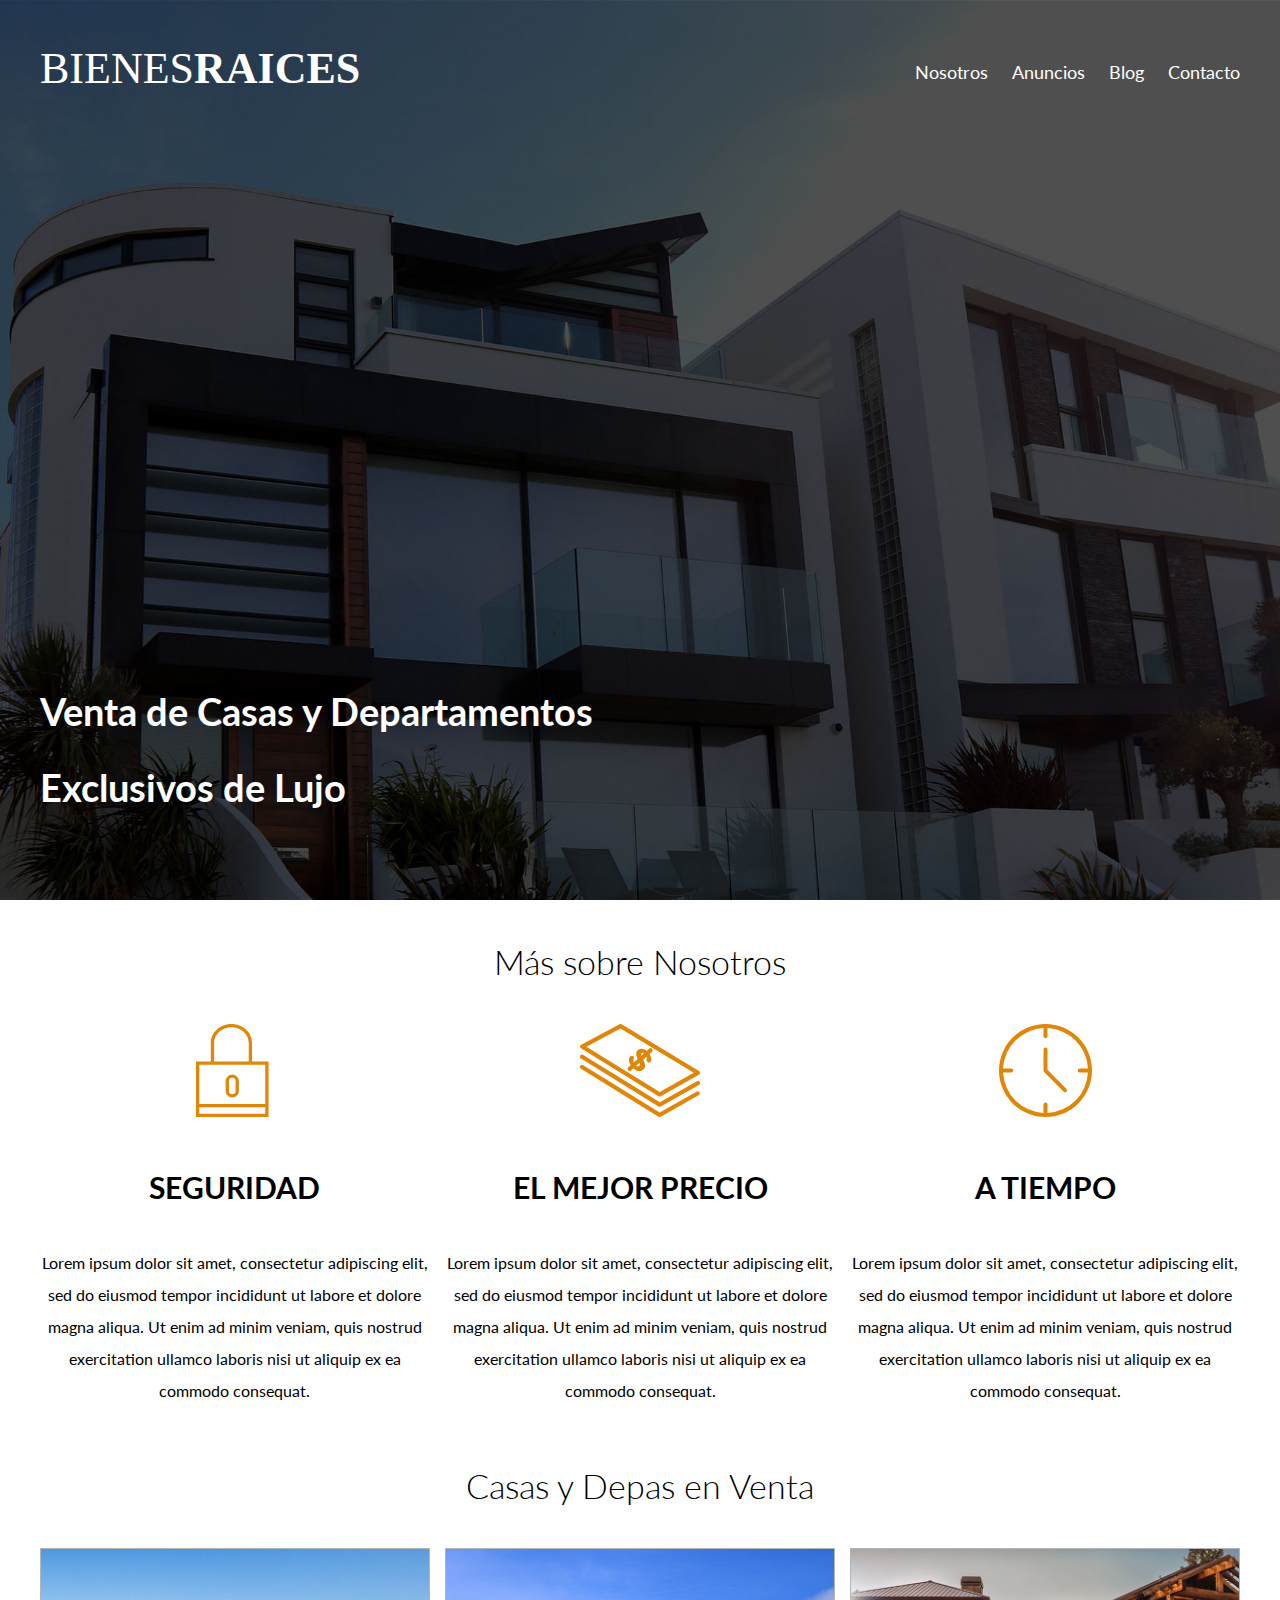
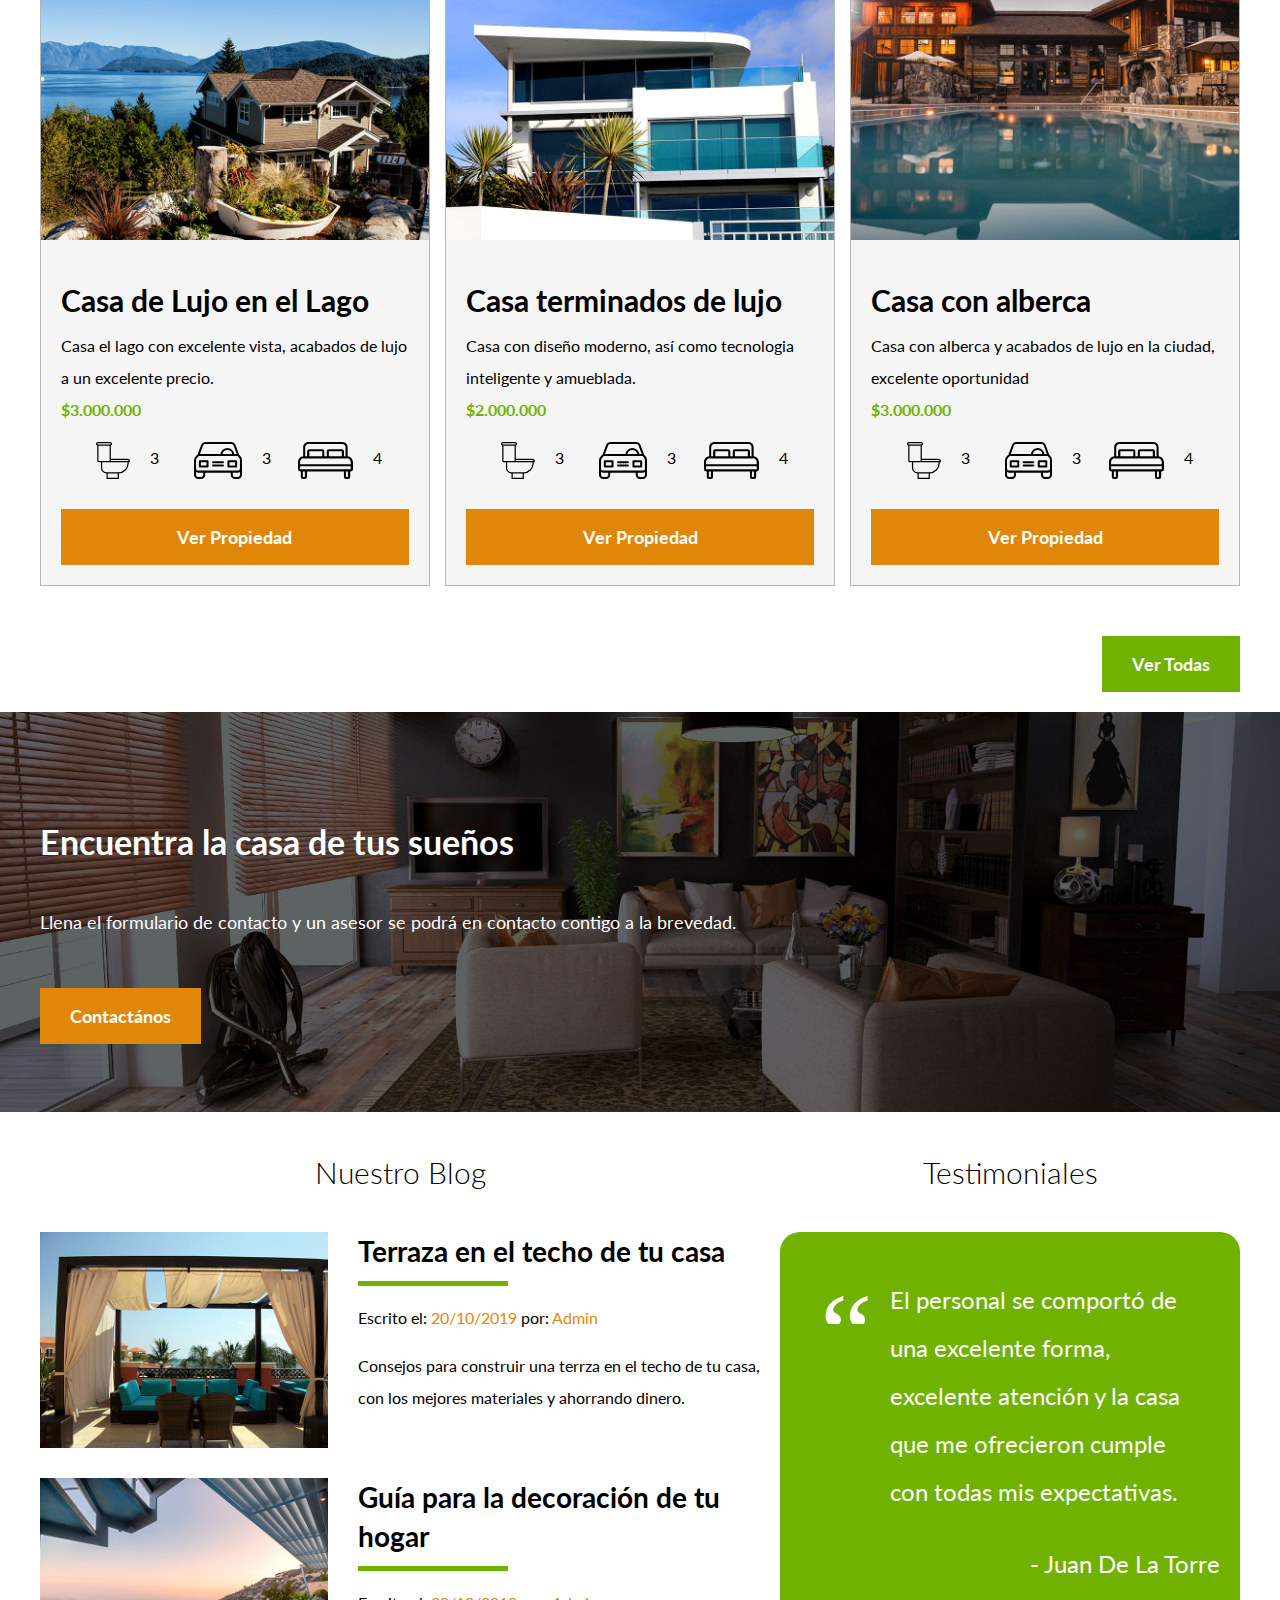
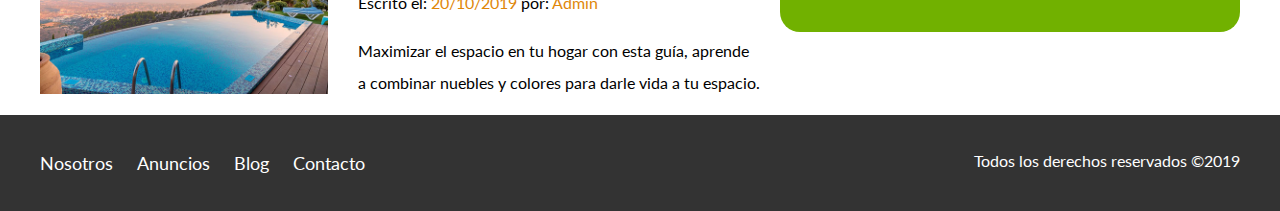
<file: index.html>
<!DOCTYPE html>
<html lang="en">
<head>
  <meta charset="UTF-8">
  <meta name="viewport" content="width=device-width, initial-scale=1.0">
  <meta http-equiv="X-UA-Compatible" content="ie=edge">
  <link href="https://fonts.googleapis.com/css?family=Lato:300,400,700,900" rel="stylesheet">
  <link rel="stylesheet" href="css/normalize.css">
  <link rel="stylesheet" href="css/estilo.css">
  <title>Bienes Raices</title>
</head>
<body>

	<header class="site-header inicio">	
		<div class="contenedor contenido-header">
			<div class="barra">
			<a href="index.html">
				<img src="img/logo.svg" alt="Logotipo de bienes raices"></a>
				<nav class="navegacion">
					<a href="nosotros.html">Nosotros</a>
					<a href="anuncios.html">Anuncios</a>
					<a href="blog.html">Blog</a>
					<a href="contacto.html">Contacto</a>
				</nav>
			</div><!-- barra -->
			<h1>Venta de Casas y Departamentos Exclusivos de Lujo</h1>
		</div> <!-- contenedor -->
	</header>

	<section class="contenedor seccion">	
		<h2 class="fw-300 centrar-texto">Más sobre Nosotros</h2>
		<div class="iconos-nosotros">
			<div class="icono">
				<img src="img/icono1.svg" alt="Icono de seguridad">
				<h3>Seguridad</h3>
				<p>
					Lorem ipsum dolor sit amet, consectetur adipiscing elit,
					sed do eiusmod tempor incididunt ut labore et dolore magna 
					aliqua.	Ut enim ad minim veniam, quis nostrud exercitation 
					ullamco laboris nisi ut aliquip ex ea commodo consequat.
				</p>
			</div>
			<div class="icono">
				<img src="img/icono2.svg" alt="Icono del mejor precio">
				<h3>El Mejor Precio</h3>
				<p>
					Lorem ipsum dolor sit amet, consectetur adipiscing elit,
					sed do eiusmod tempor incididunt ut labore et dolore magna 
					aliqua. Ut enim ad minim veniam, quis nostrud exercitation 
					ullamco laboris nisi ut aliquip ex ea commodo consequat.
				</p>
			</div>
			<div class="icono">
				<img src="img/icono3.svg" alt="Icono a tiempo">
				<h3>A Tiempo</h3>
				<p>
					Lorem ipsum dolor sit amet, consectetur adipiscing elit,
					sed do eiusmod tempor incididunt ut labore et dolore magna 
					aliqua.	Ut enim ad minim veniam, quis nostrud exercitation 
					ullamco laboris nisi ut aliquip ex ea commodo consequat.
				</p>
			</div>
		</div>
	</section>

	<main class="seccion contenedor">	
		<h2 class="fw-300 centrar-texto">Casas y Depas en Venta</h2>
		<div class="contenedor-anuncios">
			<div class="anuncio">
				<img src="img/anuncio1.jpg" alt="Anuncio casa del lago.">
				<div class="contenido-anuncio">
					<h3>Casa de Lujo en el Lago</h3>
					<p>Casa el lago con excelente vista, acabados de lujo a un 
					excelente precio.</p>
					<p class="precio" >$3.000.000</p>
					<ul class="iconos-caracteristicas" >
						<li>
							<img src="img/icono_wc.svg" alt="icono wc">
							<p>3</p>
						</li>
						<li>
							<img src="img/icono_estacionamiento.svg" alt="icono autos">
							<p>3</p>
						</li>
						<li>
							<img src="img/icono_dormitorio.svg" alt="icono habitaciones">
							<p>4</p>
						</li>
					</ul>
					<a href="#" class="boton boton-amarillo d-block" >Ver Propiedad</a>
				</div>
			</div>
			<div class="anuncio">
				<img src="img/anuncio2.jpg" alt="Anuncio casa del lago.">
				<div class="contenido-anuncio">				
					<h3>Casa terminados de lujo</h3>
					<p>Casa con diseño moderno, así como tecnologia inteligente y 
					amueblada.</p>
					<p class="precio" >$2.000.000</p>
					<ul class="iconos-caracteristicas" >
						<li>
							<img src="img/icono_wc.svg" alt="icono wc">
							<p>3</p>
						</li>
						<li>
							<img src="img/icono_estacionamiento.svg" alt="icono autos">
							<p>3</p>
						</li>
						<li>
							<img src="img/icono_dormitorio.svg" alt="icono habitaciones">
							<p>4</p>
						</li>
					</ul>	
					<a href="#" class="boton boton-amarillo d-block" >Ver Propiedad</a>
				</div>
			</div>
			<div class="anuncio">
				<img src="img/anuncio3.jpg" alt="Anuncio casa del lago.">
				<div class="contenido-anuncio">				
					<h3>Casa con alberca</h3>
					<p>Casa con alberca y acabados de lujo en la ciudad, excelente 
					oportunidad</p>
					<p class="precio" >$3.000.000</p>
					<ul class="iconos-caracteristicas" >
						<li>
							<img src="img/icono_wc.svg" alt="icono wc">
							<p>3</p>
						</li>
						<li>
							<img src="img/icono_estacionamiento.svg" alt="icono autos">
							<p>3</p>
						</li>
						<li>
							<img src="img/icono_dormitorio.svg" alt="icono habitaciones">
							<p>4</p>
						</li>
					</ul>
					<a href="anuncio.html" class="boton boton-amarillo d-block" >Ver Propiedad</a>
				</div>
			</div>
		</div>
		<div class="ver-todas">
		 	<a href="anuncios.html" class="boton boton-verde" >Ver Todas</a>
		</div>
	</main>

	<section class="imagen-contacto ">
		<div class="contenedor contenido-contacto">	
			<h2>Encuentra la casa de tus sueños</h2>
			<p>Llena el formulario de contacto y un asesor se podrá en contacto
			contigo a la brevedad.</p>
			<a href="contactanos.html" class="boton boton-amarillo" >Contactános</a>
		</div>
	</section>
	<div class="contenedor seccion-inferior">
		<section class="blog">
			<h3 class="centrar-texto fw-300" >Nuestro Blog</h3>
			<article class="entrada-blog" >
				<div class="imagen">
					<img src="img/blog1.jpg" alt="Entrada de blog">
				</div>
				<div class="texto-entrada">
					<a href="entrada.html">
						<h4>Terraza en el techo de tu casa</h4>
					</a>
					<p>Escrito el: <span>20/10/2019</span> por:<span> Admin</span></p>
					<p>Consejos para construir una terrza en el techo de tu casa, con
					los mejores materiales y ahorrando dinero.</p>
				</div>
			</article>
			<article class="entrada-blog" >
				<div class="imagen">
					<img src="img/blog2.jpg" alt="Entrada de blog">
				</div>
				<div class="texto-entrada">
					<a href="entrada.html">
						<h4>Guía para la decoración de tu hogar</h4>
					</a>
					<p>Escrito el:<span> 20/10/2019</span> por: <span>Admin</span></p>
					<p>Maximizar el espacio en tu hogar con esta guía, aprende a
					combinar nuebles y colores para darle vida a tu espacio.</p>
				</div>
			</article>
		</section>

		<section class="testimoniales">
			<h3 class="centrar-texto fw-300" >Testimoniales</h3>
			<div class="testimonial">
				<blockquote>
					El personal se comportó de una excelente forma, excelente atención
					y la casa que me ofrecieron cumple con todas mis expectativas.
				</blockquote>
				<p>- Juan De La Torre</p>
			</div>
		</section>
	</div>
	<footer class="site-footer seccion" >
		<div class="contenedor contenedor-footer">
			<nav class="navegacion">
				<a href="nosotros.html">Nosotros</a>
				<a href="anuncios.html">Anuncios</a>
				<a href="blog.html">Blog</a>
				<a href="contacto.html">Contacto</a>
			</nav>
			<p class="copyright" >Todos los derechos reservados &copy;2019</p>
		</div>
	</footer>

</body>
</html>
</file>
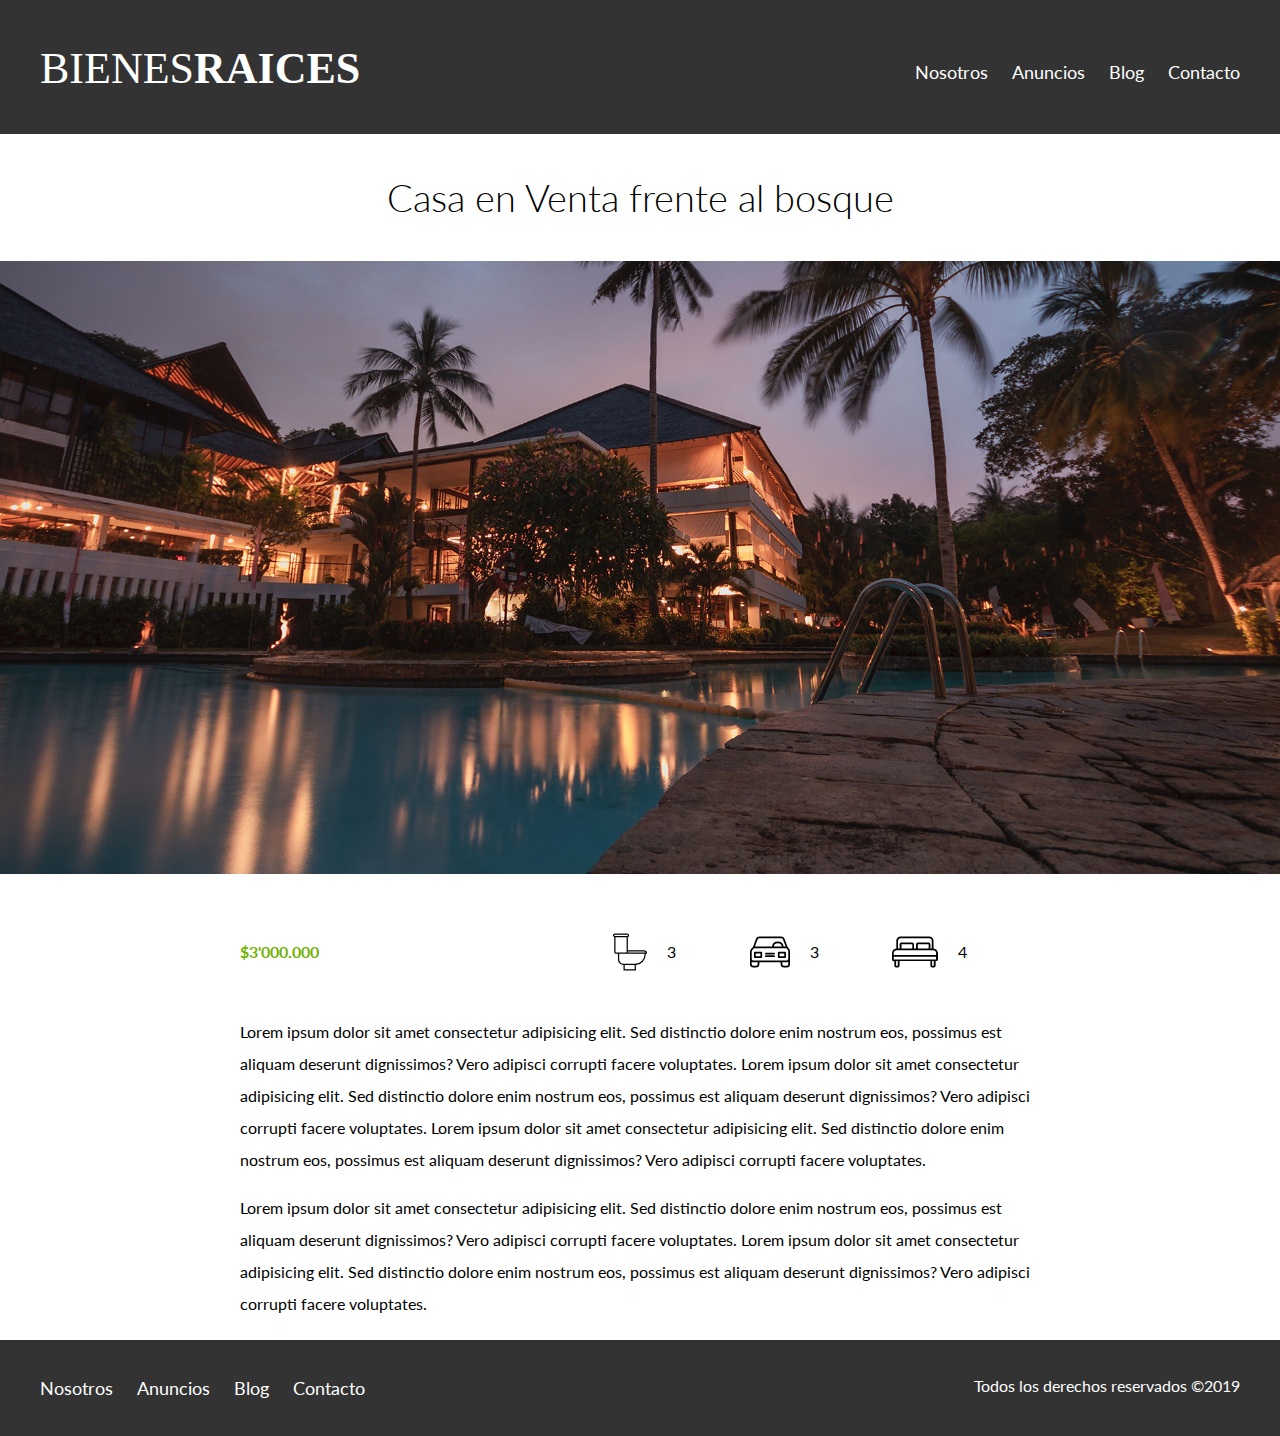
<file: anuncio.html>
<!DOCTYPE html>
<html lang="en">
<head>
  <meta charset="UTF-8">
  <meta name="viewport" content="width=device-width, initial-scale=1.0">
  <meta http-equiv="X-UA-Compatible" content="ie=edge">
  <link href="https://fonts.googleapis.com/css?family=Lato:300,400,700,900" rel="stylesheet">
  <link rel="stylesheet" href="css/normalize.css">
  <link rel="stylesheet" href="css/estilo.css">
  <title>Bienes Raices</title>
</head>
<body>

	<header class="site-header">	
		<div class="contenedor contenido-header">
			<div class="barra">
			<a href="index.html">
				<img src="img/logo.svg" alt="Logotipo de bienes raices"></a>
				<nav class="navegacion">
					<a href="nosotros.html">Nosotros</a>
					<a href="anuncios.html">Anuncios</a>
					<a href="blog.html">Blog</a>
					<a href="contacto.html">Contacto</a>
				</nav>
	</header>

    <h1 class="fw-300 centrar-texto">Casa en Venta frente al bosque</h1>
    <img src="img/destacada.jpg" alt="" srcset="Imagen Anuncio">
    <main class="contenedor seccion contenido-centrado">
        <div class="resumen-propiedad">
            <p class="precio">$3'000.000</p>
            <ul class="iconos-caracteristicas" >
                <li>
                    <img src="img/icono_wc.svg" alt="icono wc">
                    <p>3</p>
                </li>
                <li>
                    <img src="img/icono_estacionamiento.svg" alt="icono autos">
                    <p>3</p>
                </li>
                <li>
                    <img src="img/icono_dormitorio.svg" alt="icono habitaciones">
                    <p>4</p>
                </li>
            </ul>
        </div><!-- Resumen Propiedad -->
        <p>
        Lorem ipsum dolor sit amet consectetur adipisicing elit. 
        Sed distinctio dolore enim nostrum eos, possimus est aliquam 
        deserunt dignissimos? Vero adipisci corrupti facere voluptates.
        Lorem ipsum dolor sit amet consectetur adipisicing elit. 
        Sed distinctio dolore enim nostrum eos, possimus est aliquam 
        deserunt dignissimos? Vero adipisci corrupti facere voluptates.
        Lorem ipsum dolor sit amet consectetur adipisicing elit. 
        Sed distinctio dolore enim nostrum eos, possimus est aliquam 
        deserunt dignissimos? Vero adipisci corrupti facere voluptates.
        </p>
        <p>
        Lorem ipsum dolor sit amet consectetur adipisicing elit. 
        Sed distinctio dolore enim nostrum eos, possimus est aliquam 
        deserunt dignissimos? Vero adipisci corrupti facere voluptates.
        Lorem ipsum dolor sit amet consectetur adipisicing elit. 
        Sed distinctio dolore enim nostrum eos, possimus est aliquam 
        deserunt dignissimos? Vero adipisci corrupti facere voluptates.
        </p>
    </main>

	<footer class="site-footer seccion" >
		<div class="contenedor contenedor-footer">
			<nav class="navegacion">
				<a href="nosotros.html">Nosotros</a>
				<a href="anuncios.html">Anuncios</a>
				<a href="blog.html">Blog</a>
				<a href="contacto.html">Contacto</a>
			</nav>
			<p class="copyright" >Todos los derechos reservados &copy;2019</p>
		</div>
	</footer>

</body>
</html>
</file>
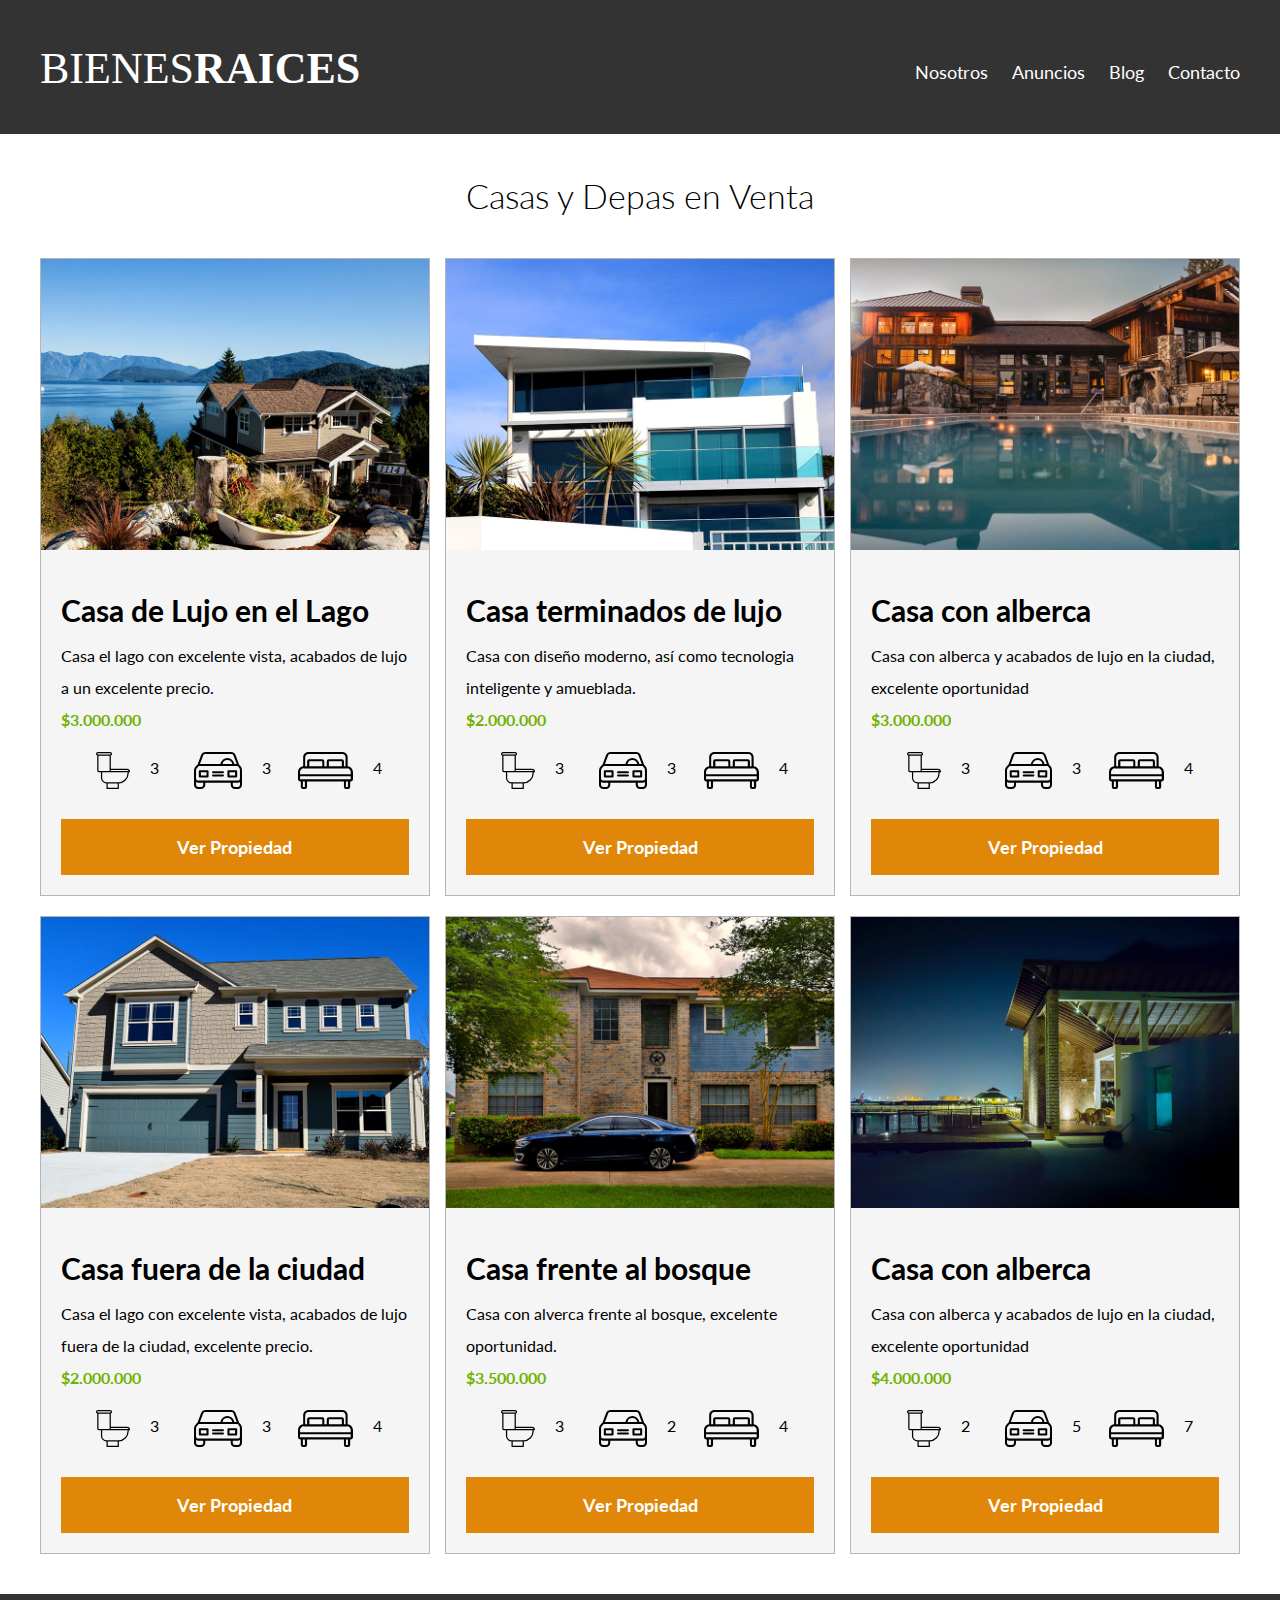
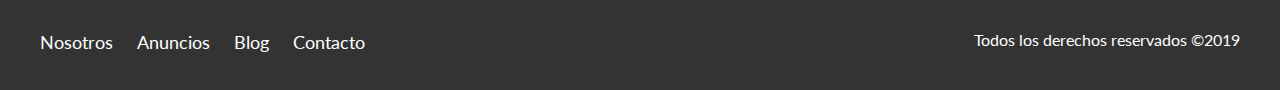
<file: anuncios.html>
<!DOCTYPE html>
<html lang="en">
<head>
  <meta charset="UTF-8">
  <meta name="viewport" content="width=device-width, initial-scale=1.0">
  <meta http-equiv="X-UA-Compatible" content="ie=edge">
  <link href="https://fonts.googleapis.com/css?family=Lato:300,400,700,900" rel="stylesheet">
  <link rel="stylesheet" href="css/normalize.css">
  <link rel="stylesheet" href="css/estilo.css">
  <title>Bienes Raices</title>
</head>
<body>

	<header class="site-header">	
		<div class="contenedor contenido-header">
			<div class="barra">
			<a href="index.html">
				<img src="img/logo.svg" alt="Logotipo de bienes raices"></a>
				<nav class="navegacion">
					<a href="nosotros.html">Nosotros</a>
					<a href="anuncios.html">Anuncios</a>
					<a href="blog.html">Blog</a>
					<a href="contacto.html">Contacto</a>
				</nav>
	</header>

	<main class="seccion contenedor">	
            <h2 class="fw-300 centrar-texto">Casas y Depas en Venta</h2>
            <div class="contenedor-anuncios">

                <div class="anuncio">
                    <img src="img/anuncio1.jpg" alt="Anuncio casa del lago.">
                    <div class="contenido-anuncio">
                        <h3>Casa de Lujo en el Lago</h3>
                        <p>Casa el lago con excelente vista, acabados de lujo a un 
                        excelente precio.</p>
                        <p class="precio" >$3.000.000</p>
                        <ul class="iconos-caracteristicas" >
                            <li>
                                <img src="img/icono_wc.svg" alt="icono wc">
                                <p>3</p>
                            </li>
                            <li>
                                <img src="img/icono_estacionamiento.svg" alt="icono autos">
                                <p>3</p>
                            </li>
                            <li>
                                <img src="img/icono_dormitorio.svg" alt="icono habitaciones">
                                <p>4</p>
                            </li>
                        </ul>
                        <a href="anuncio.html" class="boton boton-amarillo d-block" >Ver Propiedad</a>
                    </div> <!-- Contenido Anuncio -->
                </div> <!-- Anuncio -->
                <div class="anuncio">
                    <img src="img/anuncio2.jpg" alt="Anuncio casa del lago.">
                    <div class="contenido-anuncio">				
                        <h3>Casa terminados de lujo</h3>
                        <p>Casa con diseño moderno, así como tecnologia inteligente y 
                        amueblada.</p>
                        <p class="precio" >$2.000.000</p>
                        <ul class="iconos-caracteristicas" >
                            <li>
                                <img src="img/icono_wc.svg" alt="icono wc">
                                <p>3</p>
                            </li>
                            <li>
                                <img src="img/icono_estacionamiento.svg" alt="icono autos">
                                <p>3</p>
                            </li>
                            <li>
                                <img src="img/icono_dormitorio.svg" alt="icono habitaciones">
                                <p>4</p>
                            </li>
                        </ul>	
                        <a href="anuncio.html" class="boton boton-amarillo d-block" >Ver Propiedad</a>
                    </div> <!-- Contenido Anuncio -->
                </div> <!-- Anuncio -->
                <div class="anuncio">
                    <img src="img/anuncio3.jpg" alt="Anuncio casa del lago.">
                    <div class="contenido-anuncio">				
                        <h3>Casa con alberca</h3>
                        <p>Casa con alberca y acabados de lujo en la ciudad, excelente 
                        oportunidad</p>
                        <p class="precio" >$3.000.000</p>
                        <ul class="iconos-caracteristicas" >
                            <li>
                                <img src="img/icono_wc.svg" alt="icono wc">
                                <p>3</p>
                            </li>
                            <li>
                                <img src="img/icono_estacionamiento.svg" alt="icono autos">
                                <p>3</p>
                            </li>
                            <li>
                                <img src="img/icono_dormitorio.svg" alt="icono habitaciones">
                                <p>4</p>
                            </li>
                        </ul>
                        <a href="anuncio.html" class="boton boton-amarillo d-block" >Ver Propiedad</a>
                    </div> <!-- Contenido Anuncio -->
                </div> <!-- Anuncio -->
            
                <div class="anuncio">
                    <img src="img/anuncio4.jpg" alt="Anuncio casa del lago.">
                    <div class="contenido-anuncio">
                        <h3>Casa fuera de la ciudad</h3>
                        <p>Casa el lago con excelente vista, acabados de lujo fuera de la
                            ciudad, excelente precio.
                        </p>
                        <p class="precio" >$2.000.000</p>
                        <ul class="iconos-caracteristicas" >
                            <li>
                                <img src="img/icono_wc.svg" alt="icono wc">
                                <p>3</p>
                            </li>
                            <li>
                                <img src="img/icono_estacionamiento.svg" alt="icono autos">
                                <p>3</p>
                            </li>
                            <li>
                                <img src="img/icono_dormitorio.svg" alt="icono habitaciones">
                                <p>4</p>
                            </li>
                        </ul>
                        <a href="#" class="boton boton-amarillo d-block" >Ver Propiedad</a>
                    </div> <!-- Contenido Anuncio -->
                </div> <!-- Anuncio -->
                <div class="anuncio">
                    <img src="img/anuncio5.jpg" alt="Anuncio casa del lago.">
                    <div class="contenido-anuncio">				
                        <h3>Casa frente al bosque</h3>
                        <p>Casa con alverca frente al bosque,
                            excelente oportunidad.
                        </p>
                        <p class="precio" >$3.500.000</p>
                        <ul class="iconos-caracteristicas" >
                            <li>
                                <img src="img/icono_wc.svg" alt="icono wc">
                                <p>3</p>
                            </li>
                            <li>
                                <img src="img/icono_estacionamiento.svg" alt="icono autos">
                                <p>2</p>
                            </li>
                            <li>
                                <img src="img/icono_dormitorio.svg" alt="icono habitaciones">
                                <p>4</p>
                            </li>
                        </ul>	
                        <a href="anuncio.html" class="boton boton-amarillo d-block" >Ver Propiedad</a>
                    </div> <!-- Contenido Anuncio -->
                </div> <!-- Anuncio -->
                <div class="anuncio">
                    <img src="img/anuncio6.jpg" alt="Anuncio casa del lago.">
                    <div class="contenido-anuncio">				
                        <h3>Casa con alberca</h3>
                        <p>Casa con alberca y acabados de lujo en la ciudad, excelente 
                        oportunidad</p>
                        <p class="precio" >$4.000.000</p>
                        <ul class="iconos-caracteristicas" >
                            <li>
                                <img src="img/icono_wc.svg" alt="icono wc">
                                <p>2</p>
                            </li>
                            <li>
                                <img src="img/icono_estacionamiento.svg" alt="icono autos">
                                <p>5</p>
                            </li>
                            <li>
                                <img src="img/icono_dormitorio.svg" alt="icono habitaciones">
                                <p>7</p>
                            </li>
                        </ul>
                        <a href="anuncio.html" class="boton boton-amarillo d-block" >Ver Propiedad</a>
                    </div> <!-- Contenido Anuncio -->
                </div> <!-- Anuncio -->
            
            </div>           
        </main>	

	<footer class="site-footer seccion">
		<div class="contenedor contenedor-footer">
			<nav class="navegacion">
				<a href="nosotros.html">Nosotros</a>
				<a href="anuncios.html">Anuncios</a>
				<a href="blog.html">Blog</a>
				<a href="contacto.html">Contacto</a>
			</nav>
			<p class="copyright" >Todos los derechos reservados &copy;2019</p>
		</div>
	</footer>

</body>
</html>
</file>
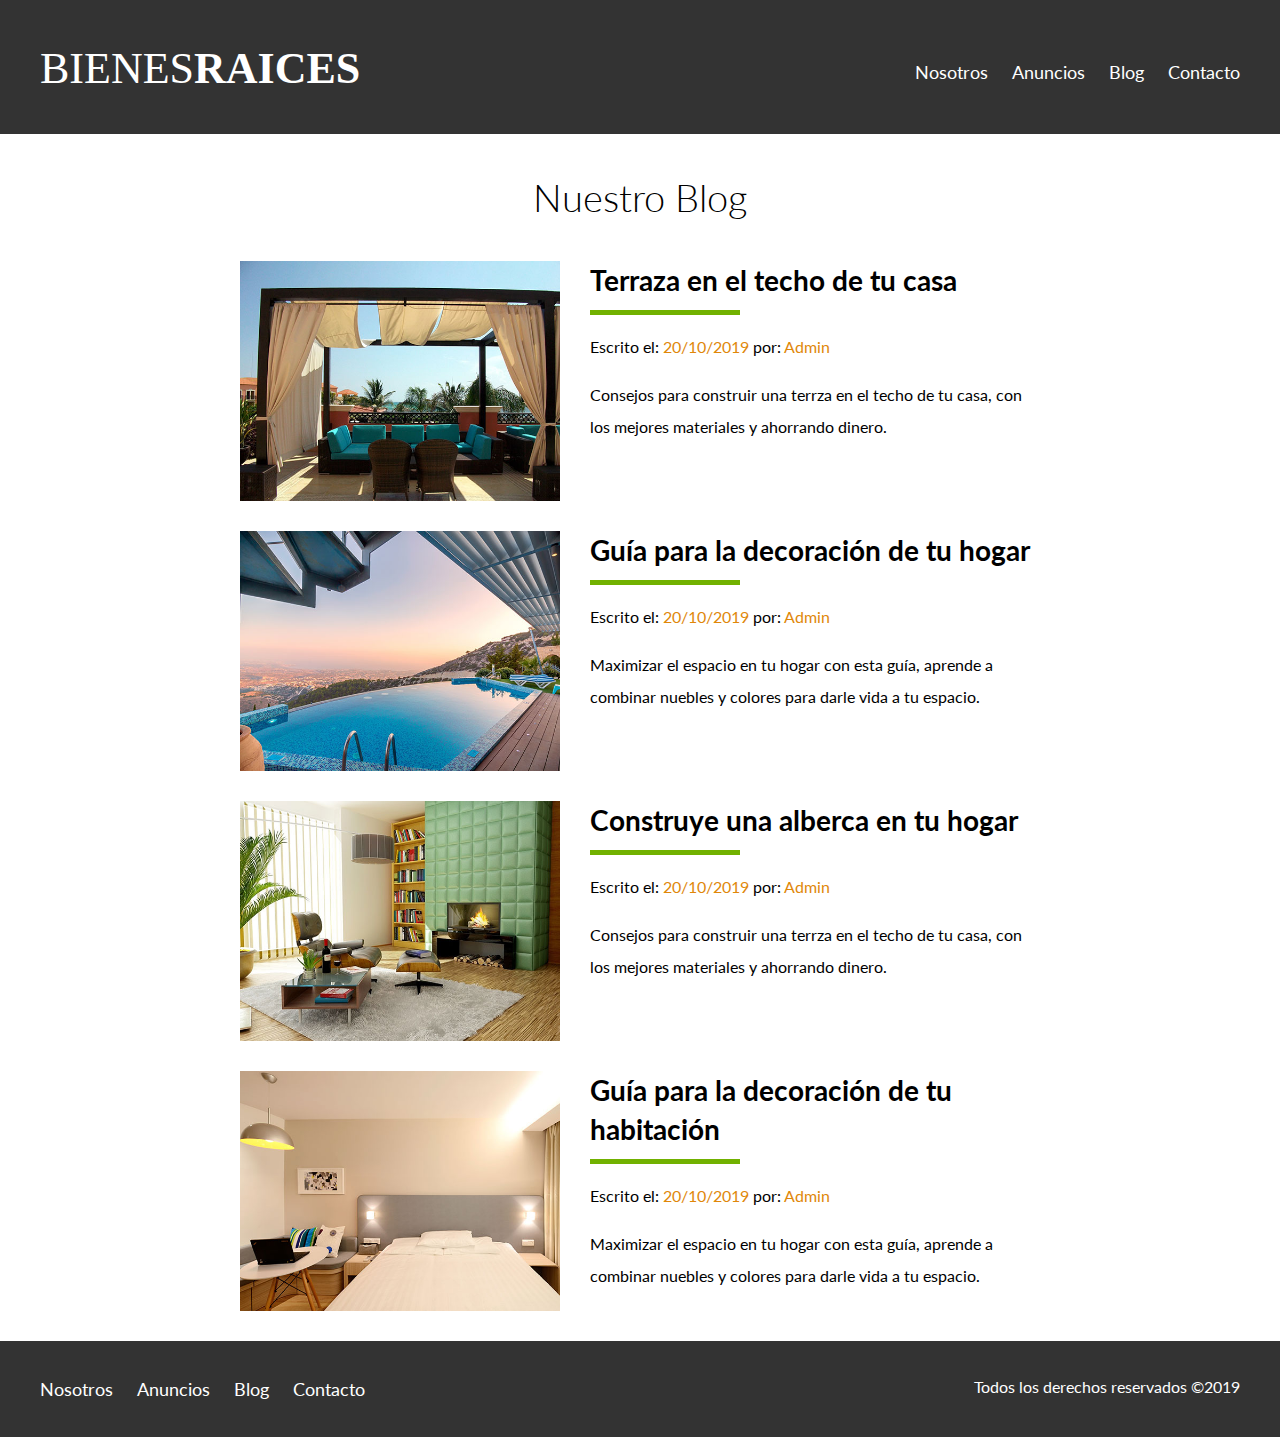
<file: blog.html>
<!DOCTYPE html>
<html lang="en">
<head>
  <meta charset="UTF-8">
  <meta name="viewport" content="width=device-width, initial-scale=1.0">
  <meta http-equiv="X-UA-Compatible" content="ie=edge">
  <link href="https://fonts.googleapis.com/css?family=Lato:300,400,700,900" rel="stylesheet">
  <link rel="stylesheet" href="css/normalize.css">
  <link rel="stylesheet" href="css/estilo.css">
  <title>Bienes Raices</title>
</head>
<body>

	<header class="site-header">	
		<div class="contenedor contenido-header">
			<div class="barra">
			<a href="index.html">
				<img src="img/logo.svg" alt="Logotipo de bienes raices"></a>
				<nav class="navegacion">
					<a href="nosotros.html">Nosotros</a>
					<a href="anuncios.html">Anuncios</a>
					<a href="blog.html">Blog</a>
					<a href="contacto.html">Contacto</a>
				</nav>
	</header>

    <main class="contenedor seccion contenido-centrado">
        <h1 class="fw-300 centrar-texto">Nuestro Blog</h1>
        
        <article class="entrada-blog" >
            <div class="imagen">
                <img src="img/blog1.jpg" alt="Entrada de blog">
            </div>
            <div class="texto-entrada">
                <a href="entrada.html">
                    <h4>Terraza en el techo de tu casa</h4>
                </a>
                <p>Escrito el: <span>20/10/2019</span> por:<span> Admin</span></p>
                <p>Consejos para construir una terrza en el techo de tu casa, con
                los mejores materiales y ahorrando dinero.</p>
            </div>
        </article>
        <article class="entrada-blog" >
            <div class="imagen">
                <img src="img/blog2.jpg" alt="Entrada de blog">
            </div>
            <div class="texto-entrada">
                <a href="entrada.html">
                    <h4>Guía para la decoración de tu hogar</h4>
                </a>
                <p>Escrito el:<span> 20/10/2019</span> por: <span>Admin</span></p>
                <p>Maximizar el espacio en tu hogar con esta guía, aprende a
                combinar nuebles y colores para darle vida a tu espacio.</p>
            </div>
        </article>
        <article class="entrada-blog" >
            <div class="imagen">
                <img src="img/blog3.jpg" alt="Entrada de blog">
            </div>
            <div class="texto-entrada">
                <a href="entrada.html">
                    <h4>Construye una alberca en tu hogar</h4>
                </a>
                <p>Escrito el: <span>20/10/2019</span> por:<span> Admin</span></p>
                <p>Consejos para construir una terrza en el techo de tu casa, con
                los mejores materiales y ahorrando dinero.</p>
            </div>
        </article>
        <article class="entrada-blog" >
            <div class="imagen">
                <img src="img/blog4.jpg" alt="Entrada de blog">
            </div>
            <div class="texto-entrada">
                <a href="entrada.html">
                    <h4>Guía para la decoración de tu habitación</h4>
                </a>
                <p>Escrito el:<span> 20/10/2019</span> por: <span>Admin</span></p>
                <p>Maximizar el espacio en tu hogar con esta guía, aprende a
                combinar nuebles y colores para darle vida a tu espacio.</p>
            </div>
        </article>
    </main>

	<footer class="site-footer seccion" >
		<div class="contenedor contenedor-footer">
			<nav class="navegacion">
				<a href="nosotros.html">Nosotros</a>
				<a href="anuncios.html">Anuncios</a>
				<a href="blog.html">Blog</a>
				<a href="contacto.html">Contacto</a>
			</nav>
			<p class="copyright" >Todos los derechos reservados &copy;2019</p>
		</div>
	</footer>

</body>
</html>
</file>
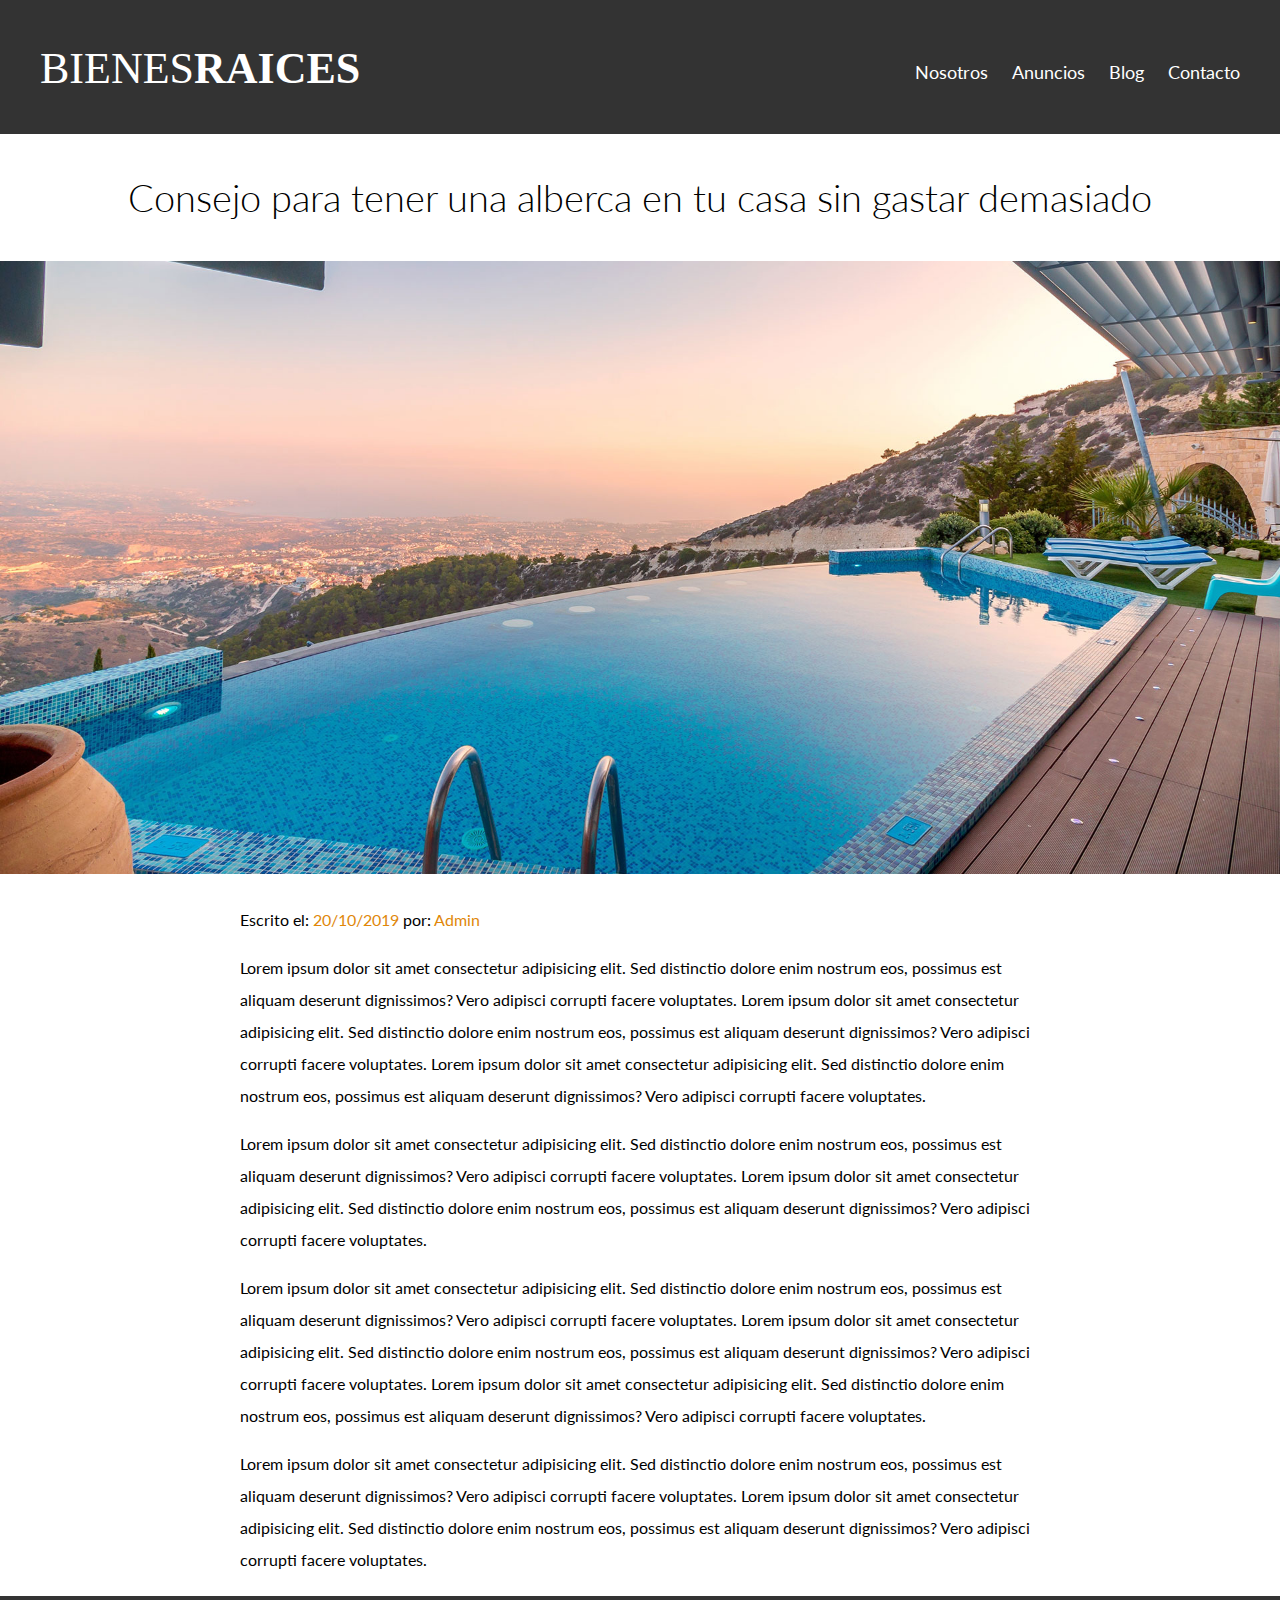
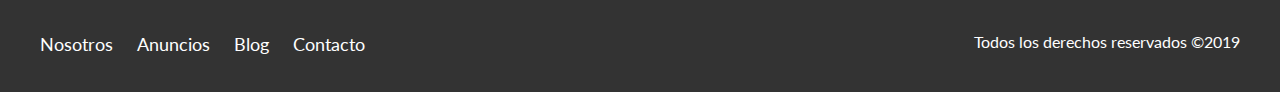
<file: entrada.html>
<!DOCTYPE html>
<html lang="en">
<head>
  <meta charset="UTF-8">
  <meta name="viewport" content="width=device-width, initial-scale=1.0">
  <meta http-equiv="X-UA-Compatible" content="ie=edge">
  <link href="https://fonts.googleapis.com/css?family=Lato:300,400,700,900" rel="stylesheet">
  <link rel="stylesheet" href="css/normalize.css">
  <link rel="stylesheet" href="css/estilo.css">
  <title>Bienes Raices</title>
</head>
<body>

	<header class="site-header">	
		<div class="contenedor contenido-header">
			<div class="barra">
			<a href="index.html">
				<img src="img/logo.svg" alt="Logotipo de bienes raices"></a>
				<nav class="navegacion">
					<a href="nosotros.html">Nosotros</a>
					<a href="anuncios.html">Anuncios</a>
					<a href="blog.html">Blog</a>
					<a href="contacto.html">Contacto</a>
				</nav>
	</header>

    <h1 class="fw-300 centrar-texto">Consejo para tener una alberca en tu casa sin gastar demasiado</h1>
    <img src="img/destacada2.jpg" alt="" srcset="Imagen Principal">
    <main class="contenedor seccion contenido-centrado texto-entrada">
        <p>Escrito el: <span>20/10/2019</span> por:<span> Admin</span></p>
        <p>
        Lorem ipsum dolor sit amet consectetur adipisicing elit. 
        Sed distinctio dolore enim nostrum eos, possimus est aliquam 
        deserunt dignissimos? Vero adipisci corrupti facere voluptates.
        Lorem ipsum dolor sit amet consectetur adipisicing elit. 
        Sed distinctio dolore enim nostrum eos, possimus est aliquam 
        deserunt dignissimos? Vero adipisci corrupti facere voluptates.
        Lorem ipsum dolor sit amet consectetur adipisicing elit. 
        Sed distinctio dolore enim nostrum eos, possimus est aliquam 
        deserunt dignissimos? Vero adipisci corrupti facere voluptates.
        </p>
        <p>
        Lorem ipsum dolor sit amet consectetur adipisicing elit. 
        Sed distinctio dolore enim nostrum eos, possimus est aliquam 
        deserunt dignissimos? Vero adipisci corrupti facere voluptates.
        Lorem ipsum dolor sit amet consectetur adipisicing elit. 
        Sed distinctio dolore enim nostrum eos, possimus est aliquam 
        deserunt dignissimos? Vero adipisci corrupti facere voluptates.
        </p>
        <p>
        Lorem ipsum dolor sit amet consectetur adipisicing elit. 
        Sed distinctio dolore enim nostrum eos, possimus est aliquam 
        deserunt dignissimos? Vero adipisci corrupti facere voluptates.
        Lorem ipsum dolor sit amet consectetur adipisicing elit. 
        Sed distinctio dolore enim nostrum eos, possimus est aliquam 
        deserunt dignissimos? Vero adipisci corrupti facere voluptates.
        Lorem ipsum dolor sit amet consectetur adipisicing elit. 
        Sed distinctio dolore enim nostrum eos, possimus est aliquam 
        deserunt dignissimos? Vero adipisci corrupti facere voluptates.
        </p>
        <p>
        Lorem ipsum dolor sit amet consectetur adipisicing elit. 
        Sed distinctio dolore enim nostrum eos, possimus est aliquam 
        deserunt dignissimos? Vero adipisci corrupti facere voluptates.
        Lorem ipsum dolor sit amet consectetur adipisicing elit. 
        Sed distinctio dolore enim nostrum eos, possimus est aliquam 
        deserunt dignissimos? Vero adipisci corrupti facere voluptates.
        </p>
    </main>

	<footer class="site-footer seccion" >
		<div class="contenedor contenedor-footer">
			<nav class="navegacion">
				<a href="nosotros.html">Nosotros</a>
				<a href="anuncios.html">Anuncios</a>
				<a href="blog.html">Blog</a>
				<a href="contacto.html">Contacto</a>
			</nav>
			<p class="copyright" >Todos los derechos reservados &copy;2019</p>
		</div>
	</footer>

</body>
</html>
</file>
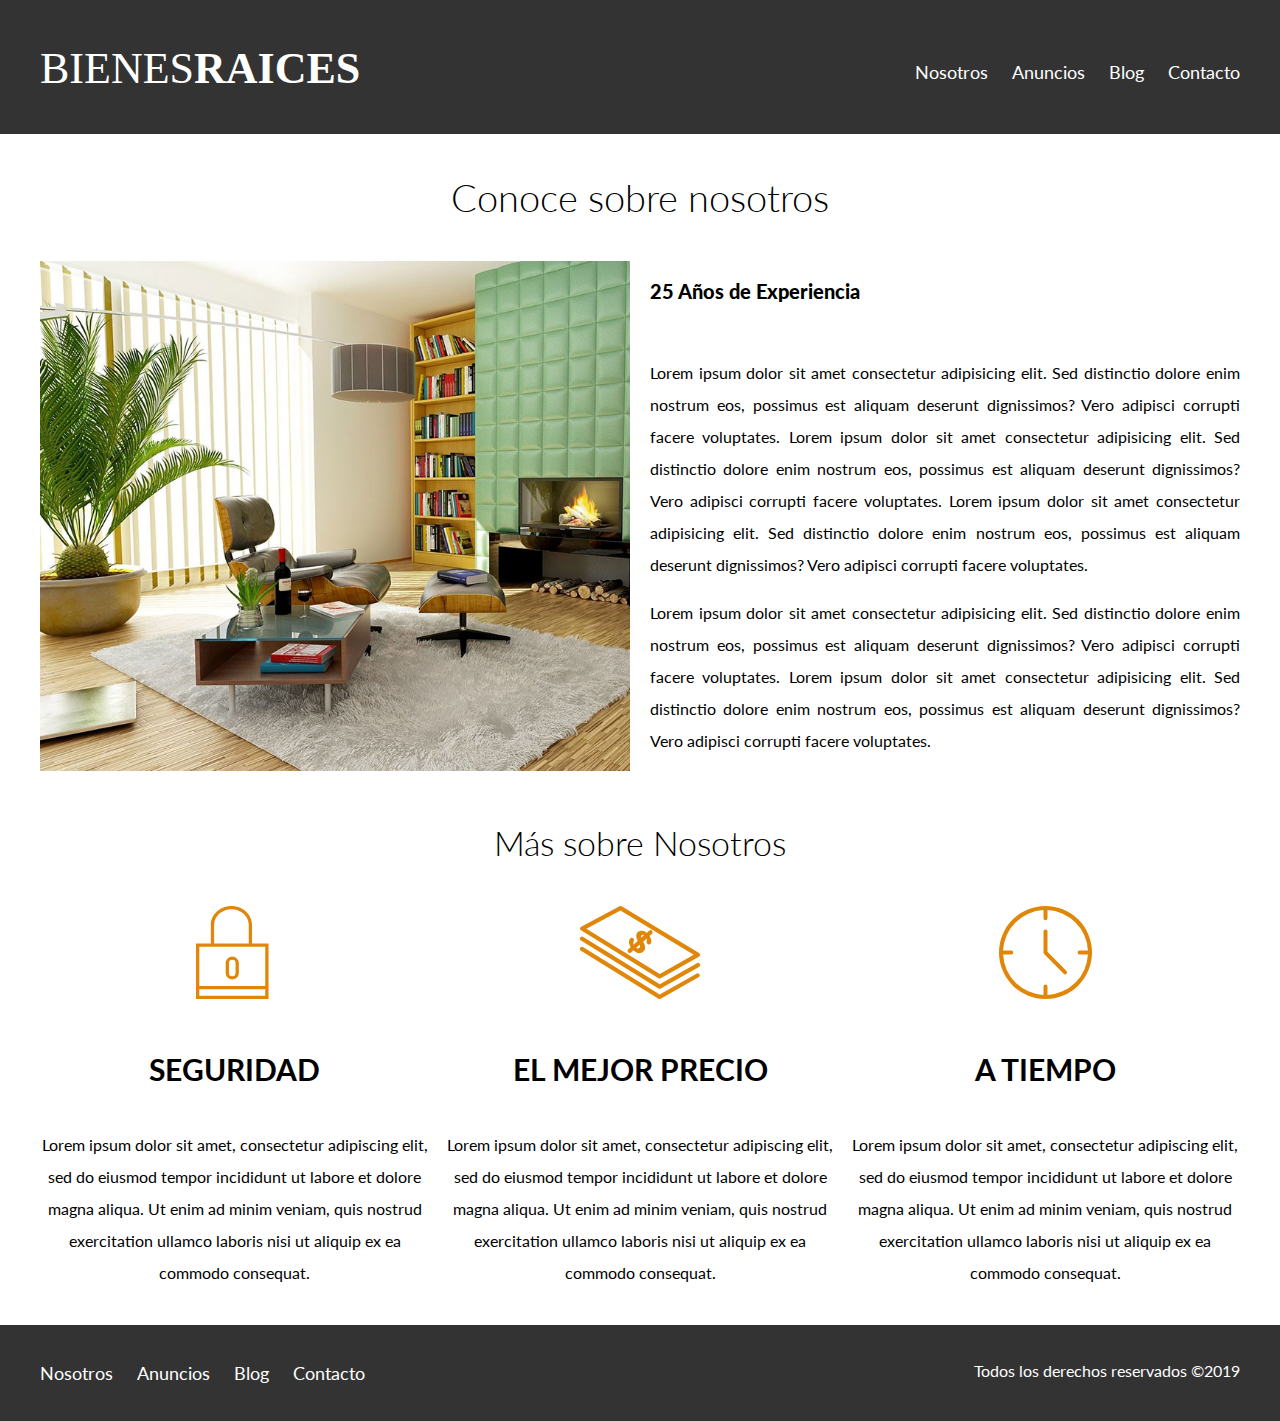
<file: nosotros.html>
<!DOCTYPE html>
<html lang="en">
<head>
  <meta charset="UTF-8">
  <meta name="viewport" content="width=device-width, initial-scale=1.0">
  <meta http-equiv="X-UA-Compatible" content="ie=edge">
  <link href="https://fonts.googleapis.com/css?family=Lato:300,400,700,900" rel="stylesheet">
  <link rel="stylesheet" href="css/normalize.css">
  <link rel="stylesheet" href="css/estilo.css">
  <title>Bienes Raices</title>
</head>
<body>

	<header class="site-header">	
		<div class="contenedor contenido-header">
			<div class="barra">
			<a href="index.html">
				<img src="img/logo.svg" alt="Logotipo de bienes raices"></a>
				<nav class="navegacion">
					<a href="nosotros.html">Nosotros</a>
					<a href="anuncios.html">Anuncios</a>
					<a href="blog.html">Blog</a>
					<a href="contacto.html">Contacto</a>
				</nav>
	</header>

	<main class="contenedor">
		<h1 class="fw-300 centrar-texto" >Conoce sobre nosotros</h1>
		<div class="contenido-nosotros">
			<div class="imagen">
				<img src="img/nosotros.jpg" alt="Imagen sobre nosotros" srcset="">
			</div>
			<div class="texto-nosotros">
				<blockquote>25 Años de Experiencia</blockquote>
				<p>
				Lorem ipsum dolor sit amet consectetur adipisicing elit. 
				Sed distinctio dolore enim nostrum eos, possimus est aliquam 
				deserunt dignissimos? Vero adipisci corrupti facere voluptates.
				Lorem ipsum dolor sit amet consectetur adipisicing elit. 
				Sed distinctio dolore enim nostrum eos, possimus est aliquam 
				deserunt dignissimos? Vero adipisci corrupti facere voluptates.
				Lorem ipsum dolor sit amet consectetur adipisicing elit. 
				Sed distinctio dolore enim nostrum eos, possimus est aliquam 
				deserunt dignissimos? Vero adipisci corrupti facere voluptates.
				</p>
				<p>
				Lorem ipsum dolor sit amet consectetur adipisicing elit. 
				Sed distinctio dolore enim nostrum eos, possimus est aliquam 
				deserunt dignissimos? Vero adipisci corrupti facere voluptates.
				Lorem ipsum dolor sit amet consectetur adipisicing elit. 
				Sed distinctio dolore enim nostrum eos, possimus est aliquam 
				deserunt dignissimos? Vero adipisci corrupti facere voluptates.
				</p>
			</div>
		</div>
	</main>

	<section class="contenedor seccion">	
		<h2 class="fw-300 centrar-texto">Más sobre Nosotros</h2>
		<div class="iconos-nosotros">
			<div class="icono">
				<img src="img/icono1.svg" alt="Icono de seguridad">
				<h3>Seguridad</h3>
				<p>
					Lorem ipsum dolor sit amet, consectetur adipiscing elit,
					sed do eiusmod tempor incididunt ut labore et dolore magna 
					aliqua.	Ut enim ad minim veniam, quis nostrud exercitation 
					ullamco laboris nisi ut aliquip ex ea commodo consequat.
				</p>
			</div>
			<div class="icono">
				<img src="img/icono2.svg" alt="Icono del mejor precio">
				<h3>El Mejor Precio</h3>
				<p>
					Lorem ipsum dolor sit amet, consectetur adipiscing elit,
					sed do eiusmod tempor incididunt ut labore et dolore magna 
					aliqua. Ut enim ad minim veniam, quis nostrud exercitation 
					ullamco laboris nisi ut aliquip ex ea commodo consequat.
				</p>
			</div>
			<div class="icono">
				<img src="img/icono3.svg" alt="Icono a tiempo">
				<h3>A Tiempo</h3>
				<p>
					Lorem ipsum dolor sit amet, consectetur adipiscing elit,
					sed do eiusmod tempor incididunt ut labore et dolore magna 
					aliqua.	Ut enim ad minim veniam, quis nostrud exercitation 
					ullamco laboris nisi ut aliquip ex ea commodo consequat.
				</p>
			</div>
		</div>
	</section>	

	<footer class="site-footer seccion" >
		<div class="contenedor contenedor-footer">
			<nav class="navegacion">
				<a href="nosotros.html">Nosotros</a>
				<a href="anuncios.html">Anuncios</a>
				<a href="blog.html">Blog</a>
				<a href="contacto.html">Contacto</a>
			</nav>
			<p class="copyright" >Todos los derechos reservados &copy;2019</p>
		</div>
	</footer>

</body>
</html>
</file>
<file: css/estilo.css>
/* Global */
html{
	font-size: 62.5%;
	box-sizing: border-box;
}
*,*:before, *:after{
	box-sizing: inherit;
}
body{
	/* font-family: Arial, Helvetica, sans-serif; */
	font-family: 'Lato', sans-serif;
	font-size: 1.6rem;
	line-height: 2;
}
h1{
	font-size: 3.8rem;
}
h2{
	font-size: 3.4rem;
}
h3{
	font-size: 3rem;
}
h4{
	font-size: 2.8rem;
}
.contenido-header{
	height: 100%;
	display: flex;
	flex-direction: column;
	justify-content: space-between;
}
.contenido-header h1{
	color: #ffffff;
	padding-bottom: 2rem;
	max-width: 70rem;
	line-height: 2;
}
.contenedor{
	max-width: 120rem;
	margin: 0 auto;
}
img{
	max-width: 100%;	
}
/* Utilidades */
.seccion{
	margin-top: 2rem;
	margin-bottom: 2rem;
}
.fw-300{
	font-weight: 300;
}
.centrar-texto{
	text-align: center;
}
.d-block{
	display: block!important;
}
.contenido-centrado{
	max-width: 800px;
}
/* Botones */
.boton{
	color: #ffffff;
	font-weight: 700;
	font-size: 1.8rem;
	text-decoration: none;
	text-align: center;
	padding: 1rem 3rem;
	margin-top: 3rem;
	display: inline-block;
}
.boton-amarillo{
	background-color: #E08709;
}
.boton-verde{
	background-color: #71B100;
}
/* Header */
.site-header{
	background-color: #333333;
	padding: 1rem 0 3rem 0;
}
.site-header.inicio{
	background-image: url(../img/header.jpg);
	background-position: center center;
	background-size: cover;
	height: 100vh;
	min-height: 60rem;
}
.barra{
	display: flex;
	justify-content: space-between;
	align-items: center;
	padding-top: 30px;

}
/* Navegacion */
.navegacion a{
	color: white;
	text-decoration: none;
	font-size: 1.8rem;
	margin-right: 20px;
}
.navegacion a:hover{
	color: #71B100;
}
.navegacion a:last-of-type{
	margin: 0;
}
/* Iconos Nosotros */
.iconos-nosotros{
	display: flex;
	justify-content: space-between;
}
.icono{
	flex-basis: calc(33.3% - 1rem);
	text-align: center;
}
.icono h3{
	text-transform: uppercase;
}
/* Anuncios */
.contenedor-anuncios{
	display: flex;
	justify-content: space-between;
	flex-wrap: wrap;
}
.anuncio{
	flex: 0 0 calc(33.3% - 1rem);
	border: 1px solid #b5b5b5;
	background-color: #f5f5f5;
	margin-bottom: 2rem; 
}
.contenido-anuncio{
	padding: 2rem; 
}
.contenido-anuncio h3, .contenido-anuncio p{
	margin: 0; 
}
.precio{
	color: #71B100;
	font-weight: 700;
}
.iconos-caracteristicas{
	list-style: none;
	padding: 0;
	display: flex;
	justify-content: space-evenly;
	flex: 1;
	max-width: 500px;

}
.iconos-caracteristicas li{
	display: flex;
}
.iconos-caracteristicas li img{
	margin-right: 2rem;
}
.ver-todas{
	display: flex;
	justify-content: flex-end;
}
/* Contacto Home */
.imagen-contacto{
	background-image: url(../img/encuentra.jpg);
	background-position: center center;
	background-size: cover;
	height: 40rem;
	display: flex;
	align-items: center;
}
.contenido-contacto{
	flex: 1;
	color: #ffffff;
}
.contenido-contacto p{
	font-size: 1.8rem;
}
/* Seccion Inferior */
.seccion-inferior{
	display: flex;
	justify-content: space-between;
}
.seccion-inferior .blog{
	flex-basis: 60%;
}
.seccion-inferior .testimoniales{
	flex-basis: calc(40% - 2rem);
}
.entrada-blog{
	display: flex;
	justify-content: space-between;
	margin-bottom: 2rem;
}
.entrada-blog:last-of-type{
	margin-bottom: 0;
}
.entrada-blog .imagen{
	flex-basis: 40%;
}
.entrada-blog .texto-entrada{
	flex-basis: calc(60% - 3rem);
}
.texto-entrada a{
	color: black;
	text-decoration: none;
}
.texto-entrada h4{
	margin: 0;
	line-height: 1.4;
}
.texto-entrada h4::after{
	content: '';
	margin-top: 1rem;
	display: block;
	width: 15rem;
	height: 0.5rem;
	background-color: #71B100;
}
.texto-entrada span{
	color: #E08709;
}
/* Testimoniales */
.testimonial{
	background-color: #71B100;
	font-size: 2.4rem;
	padding: 2rem;
	color: #ffffff;
	border-radius: 2rem;
}
.testimonial p{
	text-align: right;
}
.testimonial blockquote::before{
	content: '';
	background-image: url(../img/comilla.svg);
	width: 5rem;
	height: 5rem;
	position: absolute;
	left: -2rem;
}
.testimonial blockquote{
	position: relative;
	padding-left: 5rem;
}
/* Footer */
.site-footer{
	background-color: #333333; 
	margin: 0;
}
.contenedor-footer{
	padding: 3rem 0;
	display: flex;
	justify-content: space-between;
}
.copyright{
	margin: 0;
	color: #ffffff;

}
/* Paguinas Internas */
/* Nosotros */
.contenido-nosotros{
	display: grid;
	grid-template-columns: repeat(2, 1fr);
	grid-column-gap: 2rem;
}
.texto-nosotros blockquote{
	font-weight: 900;
	font-size: 2rem;
	margin: 0;
	padding: 1rem 0 3rem 0;
}
.texto-nosotros p{
	text-align: justify;
}
/* Anuncio */
.resumen-propiedad{
	display: flex;
	justify-content: space-between;
	align-items: center;
}
</file>
